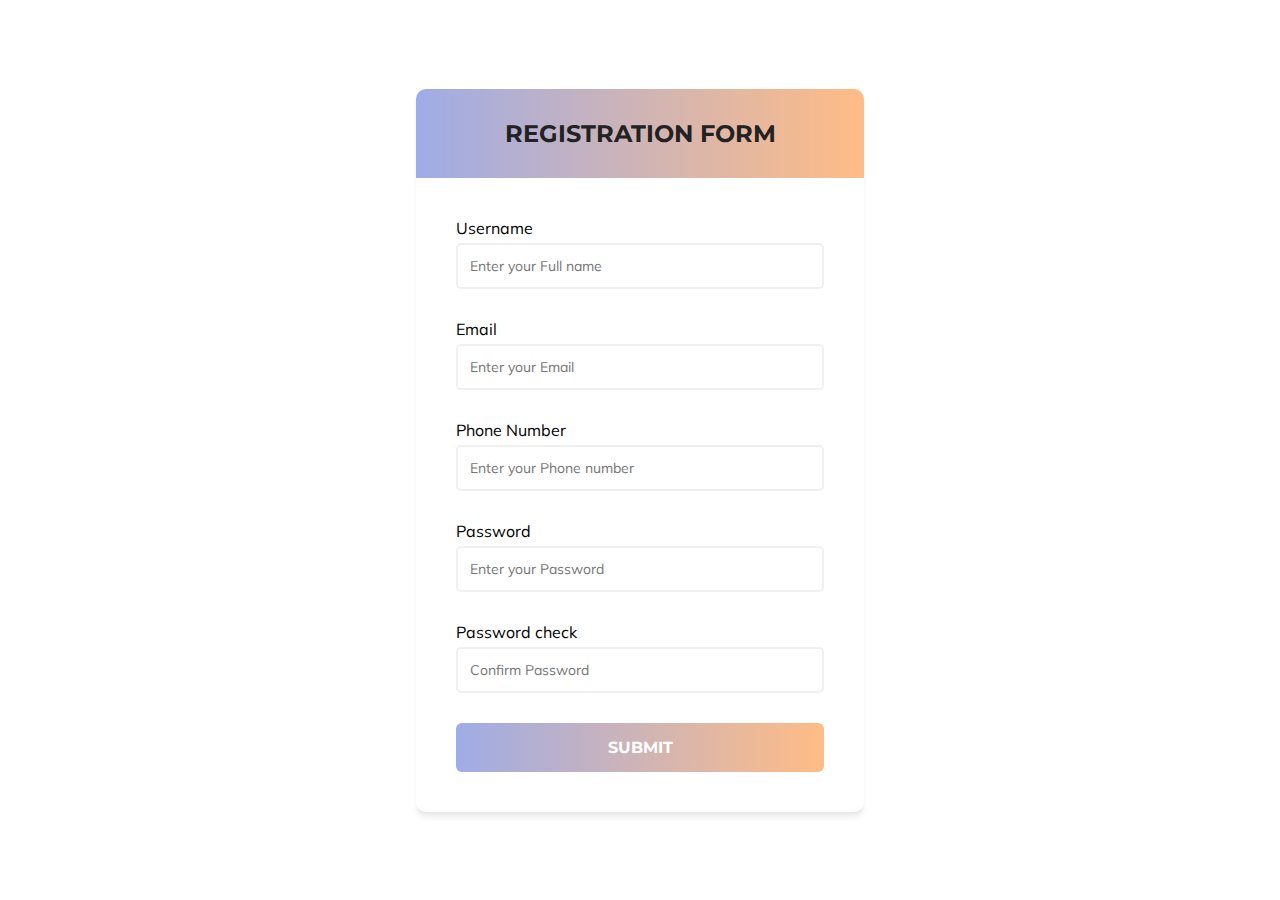
<file: Form Validation/index.html>
<!DOCTYPE html>
<html lang="en">
  <head>
    <meta charset="UTF-8" />
    <meta name="viewport" content="width=device-width, initial-scale=1.0" />
    <link
      rel="stylesheet"
      href="https://cdnjs.cloudflare.com/ajax/libs/font-awesome/6.5.2/css/all.min.css"
      integrity="sha512-SnH5WK+bZxgPHs44uWIX+LLJAJ9/2PkPKZ5QiAj6Ta86w+fsb2TkcmfRyVX3pBnMFcV7oQPJkl9QevSCWr3W6A=="
      crossorigin="anonymous"
      referrerpolicy="no-referrer"
    />
    <title>Form Validation</title>
    <link rel="stylesheet" href="style.css">
    <link rel="stylesheet" href="http://127.0.0.1:5500/sweetalert2.min.css">
</head>
  <body>
    <div class="container">
      <div class="header">
        <h2>REGISTRATION FORM</h2>
      </div>
      <form class="form" id="form">
        <div class="form-control">
          <label for="">Username</label>
          <input type="text" id="username" placeholder="Enter your Full name" autocomplete="off" />
          <i class="fa-solid fa-circle-check"></i>
          <i class="fa-solid fa-circle-exclamation"></i>
          <small>Error message</small>
        </div>
        <div class="form-control">
            <label for="">Email</label>
            <input type="email" id="email" placeholder="Enter your Email" autocomplete="off" />
            <i class="fa-solid fa-circle-check"></i>
            <i class="fa-solid fa-circle-exclamation"></i>
            <small>Error message</small>
          </div>
          <div class="form-control">
            <label for="">Phone Number</label>
            <input type="number" id="phonenumber" placeholder="Enter your Phone number" autocomplete="off" />
            <i class="fa-solid fa-circle-check"></i>
            <i class="fa-solid fa-circle-exclamation"></i>
            <small>Error message</small>
          </div>
          <div class="form-control">
            <label for="">Password</label>
            <input type="password" id="password" placeholder="Enter your Password" autocomplete="off" />
            <i class="fa-solid fa-circle-check"></i>
            <i class="fa-solid fa-circle-exclamation"></i>
            <small>Error message</small>
          </div>
          <div class="form-control">
            <label for="">Password check</label>
            <input type="password" id="cPassword" placeholder="Confirm Password" autocomplete="off" />
            <i class="fa-solid fa-circle-check"></i>
            <i class="fa-solid fa-circle-exclamation"></i>
            <small>Error message</small>
          </div>
          <input type="submit" value="Submit" class="btn">
      </form>
    </div>

    <script src="http://127.0.0.1:5500/sweetalert2.min.js"></script>
    <script src="script.js"></script>
  </body>
</html>
</file>
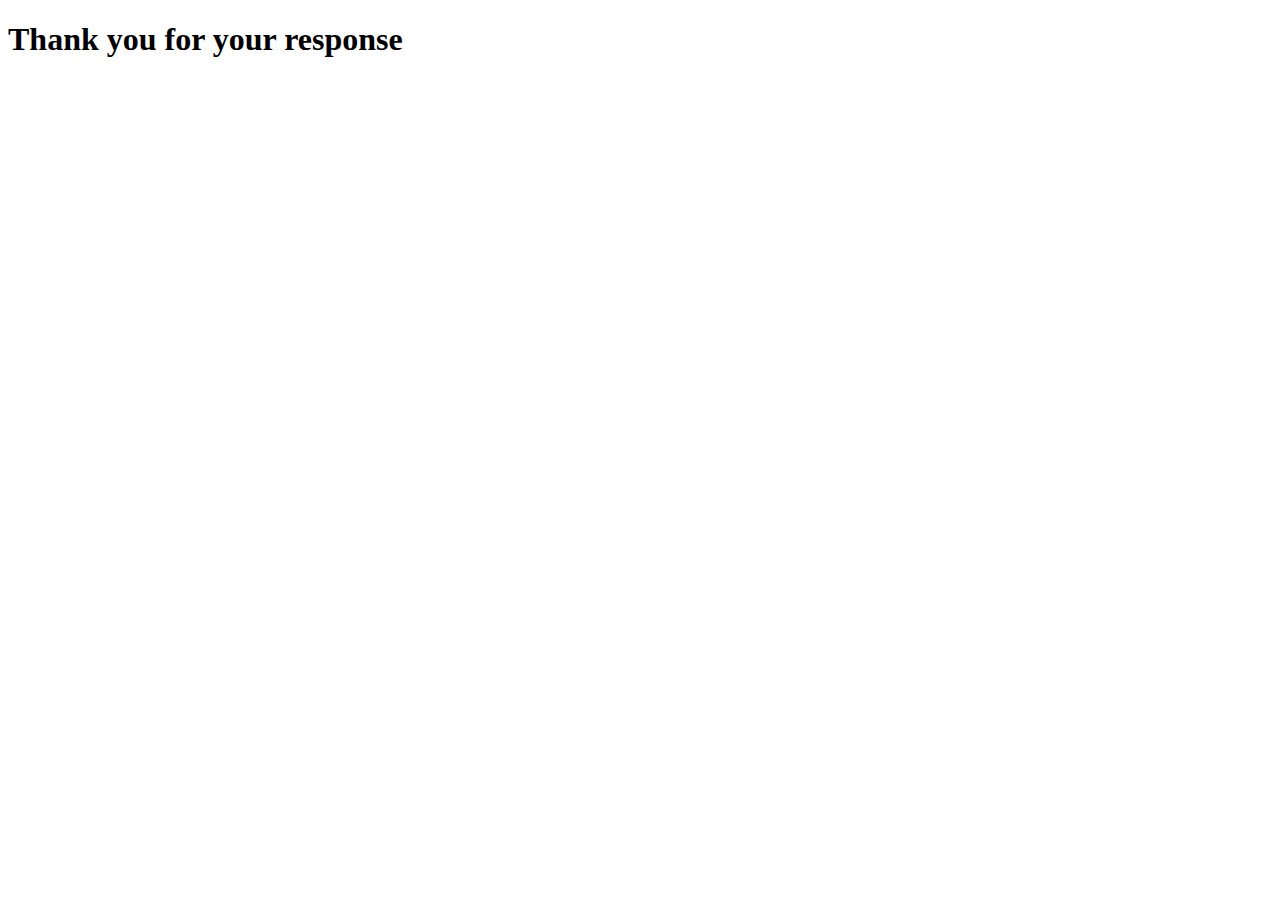
<file: Form Validation/demo.html>
<!DOCTYPE html>
<html lang="en">
<head>
    <meta charset="UTF-8">
    <meta name="viewport" content="width=device-width, initial-scale=1.0">
    <title>Document</title>
</head>
<body>
    <h1>Thank you for your response</h1>
</body>
</html>
</file>
<file: Form Validation/style.css>
@import url('https://fonts.googleapis.com/css2?family=Montserrat:ital,wght@0,100..900;1,100..900|Mulish:ital,wght@0,200..1000;1,200..1000&display=swap');

*{
    margin: 0;
    padding: 0;
    box-sizing: border-box;
}

:root {
    --myfont: 'Mulish', sans-serif;
    --my-btn-font: 'Montserrat', sans-serif;
    --lg-lightcolor: linear-gradient(to left,rbga(116,35,213,0.6),rbga(159,172,230,0));
    --lg-color: linear-gradient(to left,#ffbc85,#9face6);
}

body{
    background-image:  url("https://images.pexels.com/photos/11980026/pexels-photo-11980026.jpeg?auto=compress&cs=tinysrgb&w=1260&h=750&dpr=2");
    background-size: 100%;
    background-repeat: no-repeat;
    font-family: var(--myfont);
    display: flex;
    align-items: center;
    justify-content: center;
    min-height: 100vh;
    width: 100vw;
}

.container{
    background-color: #fff;
    border-radius: 10px;
    -webkit-border-radius:10px;
    box-shadow: 0 2.8px 2.2px rgba(0,0,0,0.034), 0 6.7px 5.3px rgba(0,0,0,0.048);
    overflow:hidden;
    width: calc(100vw - 65vw);
    max-width: 100%;
}

.header{
    background: var(--lg-color);
    padding: 30px 0;
}

.header h2{
    color: #222;
    font-family: var(--my-btn-font);
    font-size: 24px;
    text-transform: uppercase;
    text-align: center;
}

.form{
    padding: 40px;
}

.form-control{
    margin-bottom: 30px;
    position: relative;
}

.form-control label{
    display: inline-block;
    margin-bottom: 5px;
}

.form-control input{
    width: 100%;
    border: 2px solid #f0f0f0;
    border-radius: 5px;
    display: flex;
    font-family: var(--myfont);
    font-size: 14px;
    padding: 12px;
}

.form-control input:focus{
    outline: 0;
    border-color: #777;
}

.form-control.success input{
    border-color: #2ecc71;
}

.form-control.error input{
    border-color: #e74c3c;
}

.form-control i{
    position: absolute;
    right: 12px;
    top: 38px;
    visibility: hidden;
}

.form-control.success i.fa-circle-check{
    color: #2ecc71 ;
    visibility: visible;
}

.form-control.error i.fa-circle-exclamation{
    color: #e74c3c ;
    visibility: visible;
}

.form-control small{
    color: #e74c3c;
    position: absolute;
    /* bottom: 0; */
    left: 0;
    visibility: hidden;
}

.form-control.error small{
    visibility: visible;
}

.form .btn{
    background: var(--lg-color);
    border-radius: 6px;
    border: none;
    outline: none;
    color:#fff;
    display: block;
    font-family: var(--my-btn-font);
    font-size: 16px;
    padding: 15px 0;
    margin-top: 20px;
    width: 100%;
    font-weight: bold;
    text-transform: uppercase;
    transition: all is ease;
}

.form .btn:hover{
    background: linear-gradient(to right,#ffbc85,#9face6)
}

@media(max-width:998px){
    .container{
        width: calc(100vw-35vw);
        max-width: 100%;
    }
}
</file>
